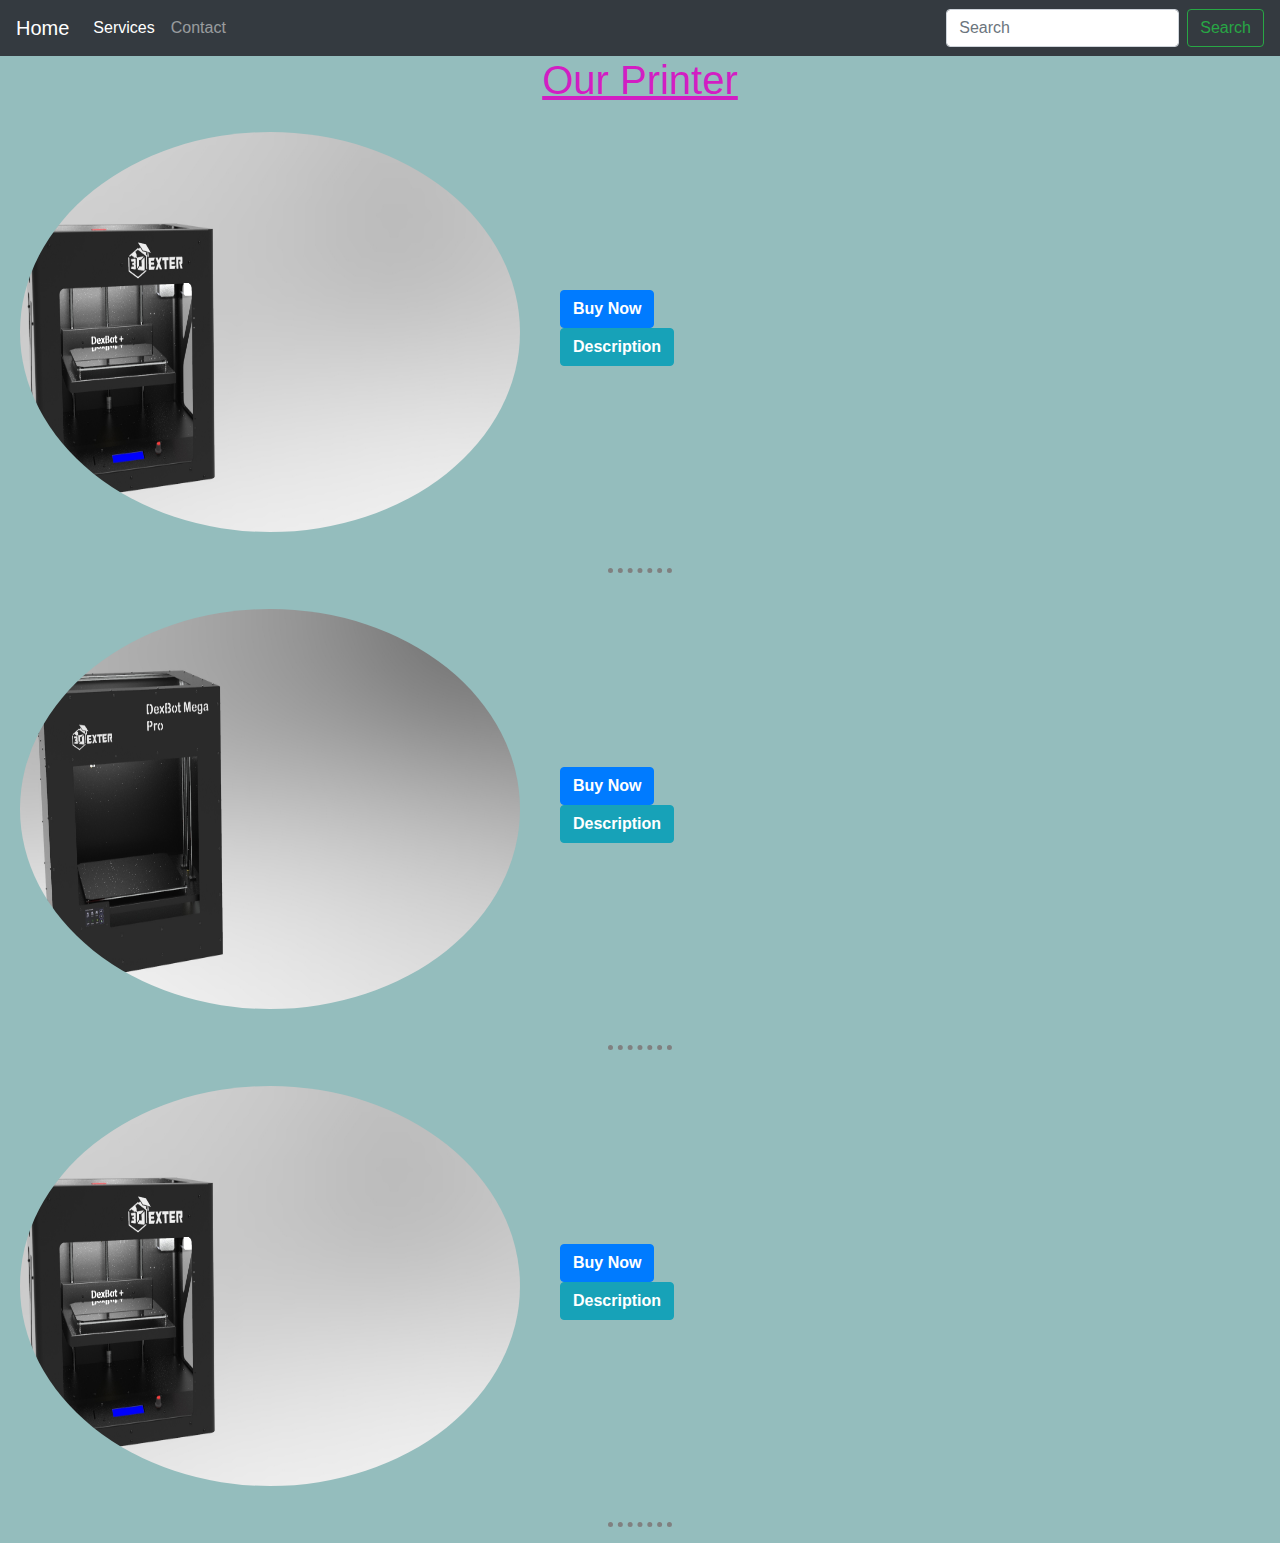
<file: Intern/index.html>
<!DOCTYPE html>
<html lang="en">
<head>
    <meta charset="UTF-8">
    <meta name="viewport" content="width=device-width, initial-scale=1.0">
    <meta http-equiv="X-UA-Compatible" content="ie=edge">
    <title>3 Dexter</title>
    <link rel="stylesheet" href="https://stackpath.bootstrapcdn.com/bootstrap/4.4.1/css/bootstrap.min.css" integrity="sha384-Vkoo8x4CGsO3+Hhxv8T/Q5PaXtkKtu6ug5TOeNV6gBiFeWPGFN9MuhOf23Q9Ifjh" crossorigin="anonymous">
    <link rel="stylesheet" href="css/styles.css">
</head>
<body>
    
    <nav class="navbar navbar-expand-lg navbar-dark bg-dark">
        <a class="navbar-brand" href="#">Home</a>
        <button class="navbar-toggler" type="button" data-toggle="collapse" data-target="#navbarSupportedContent" aria-controls="navbarSupportedContent" aria-expanded="false" aria-label="Toggle navigation">
          <span class="navbar-toggler-icon"></span>
        </button>
      
        <div class="collapse navbar-collapse" id="navbarSupportedContent">
          <ul class="navbar-nav mr-auto">
            <li class="nav-item active">
              <a class="nav-link" href="index.html">Services<span class="sr-only">(current)</span></a>
            </li>
            <li class="nav-item">
              <a class="nav-link" href="contact.html">Contact</a>
            </li>
            <li class="nav-item dropdown">
              
              <div class="dropdown-menu" aria-labelledby="navbarDropdown">
                <a class="dropdown-item" href="#">Action</a>
                <a class="dropdown-item" href="#">Another action</a>
                <div class="dropdown-divider"></div>
                <a class="dropdown-item" href="#">Something else here</a>
              </div>
            </li>
            
          </ul>
          <form class="form-inline my-2 my-lg-0">
            <input class="form-control mr-sm-2" type="search" placeholder="Search" aria-label="Search">
            <button class="btn btn-outline-success my-2 my-sm-0" type="submit">Search</button>
          </form>
        </div>
    </nav>    
      <h1 class="B"><u>Our Printer</u></h1>

      <table cellpadding="20">
          <tr>
              <td><img class="im" src="images/DexBot (2) (1).jpg"  class="img-thumbnail" alt="An images!" width="500" height="400"></td>
              <td><button type="button" class="btn btn-primary"><b>Buy Now</b></button><br>
                <h3><a href="description.html"><button type="button" class="btn btn-info"><b> Description</b></button></a></h3></td>
          </tr>
          
      </table>
      <hr>

      <table cellpadding="20">
        <tr>
            <td><img class="im" src="images/DexBot Mega Pro (400) (2).jpg"  class="img-thumbnail" alt="An images!" width="500" height="400"></td>
            <td><button type="button" class="btn btn-primary"><b>Buy Now</b></button><br>
              <h3><a href="description1.html"><button type="button" class="btn btn-info"><b> Description</b></button></a></h3></td>
        </tr>
        
    </table>
    <hr>
    <table cellpadding="20">
        <tr>
            <td><img class="im" src="images/DexBot (2).jpg"  class="img-thumbnail" alt="An images!" width="500" height="400"></td>
            <td><button type="button" class="btn btn-primary"><b>Buy Now</b></button><br>
              <h3><a href="description2.html"><button type="button" class="btn btn-info"><b> Description</b></button></a></h3></td>
        </tr>
        
    </table>
<hr>
</body>
</html>
</file>
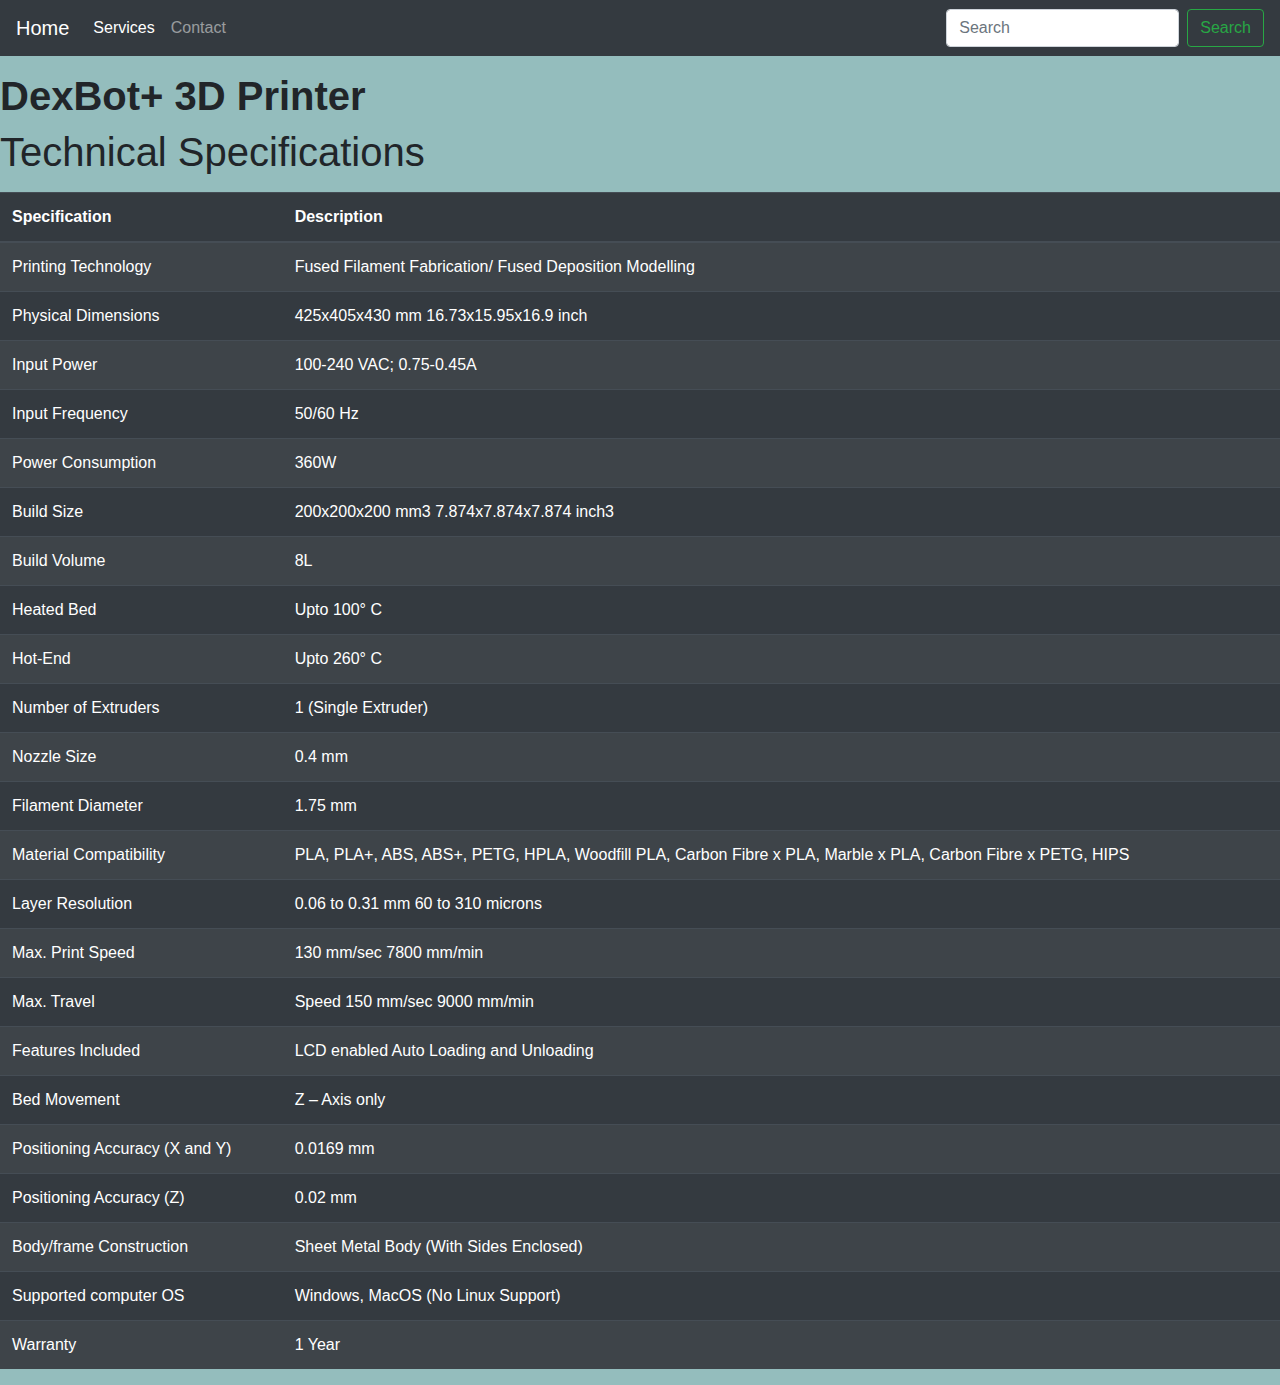
<file: Intern/description.html>
<!DOCTYPE html>
<html lang="en">
<head>
    <meta charset="UTF-8">
    <meta name="viewport" content="width=device-width, initial-scale=1.0">
    <meta http-equiv="X-UA-Compatible" content="ie=edge">
    <title>Dexbot</title>
    <link rel="stylesheet" href="https://stackpath.bootstrapcdn.com/bootstrap/4.4.1/css/bootstrap.min.css" integrity="sha384-Vkoo8x4CGsO3+Hhxv8T/Q5PaXtkKtu6ug5TOeNV6gBiFeWPGFN9MuhOf23Q9Ifjh" crossorigin="anonymous">
    <link rel="stylesheet" href="css/styles.css">
   <style>
       p{
           text-align: center;
       }
   </style>
    

</head>
<body>
    <nav class="navbar navbar-expand-lg navbar-dark bg-dark">
        <a class="navbar-brand" href="index.html">Home</a>
        <button class="navbar-toggler" type="button" data-toggle="collapse" data-target="#navbarSupportedContent" aria-controls="navbarSupportedContent" aria-expanded="false" aria-label="Toggle navigation">
          <span class="navbar-toggler-icon"></span>
        </button>
      
        <div class="collapse navbar-collapse" id="navbarSupportedContent">
          <ul class="navbar-nav mr-auto">
            <li class="nav-item active">
              <a class="nav-link" href="index.html">Services<span class="sr-only">(current)</span></a>
            </li>
            <li class="nav-item">
              <a class="nav-link" href="contact.html">Contact</a>
            </li>
            <li class="nav-item dropdown">
              
              <div class="dropdown-menu" aria-labelledby="navbarDropdown">
                <a class="dropdown-item" href="#">Action</a>
                <a class="dropdown-item" href="#">Another action</a>
                <div class="dropdown-divider"></div>
                <a class="dropdown-item" href="#">Something else here</a>
              </div>
            </li>
            
          </ul>
          <form class="form-inline my-2 my-lg-0">
            <input class="form-control mr-sm-2" type="search" placeholder="Search" aria-label="Search">
            <button class="btn btn-outline-success my-2 my-sm-0" type="submit">Search</button>
          </form>
        </div>
    </nav> 
      <p><b><h1> DexBot+ 3D Printer</h1>
        <h1>Technical Specifications</h1></b></p> 
    
        <table class="table table-striped table-dark">
            <thead>
              <tr>
                
                <th scope="col">Specification</th>
                <th scope="col">Description</th>
               
              </tr>
            </thead>

            <tbody>
                <tr>
                    
                    <td>Printing Technology</td>
                    <td>Fused Filament Fabrication/ Fused Deposition Modelling</td>
                    
                  </tr>
                  <tr>
                    
                    <td>Physical Dimensions</td>
                    <td>425x405x430 mm   16.73x15.95x16.9 inch</td>
                   
                  </tr>
                  <tr>
                    
                    <td>Input Power</td>
                    <td>100-240 VAC; 0.75-0.45A</td>
                    
                  </tr>
                  <tr>
                      <td>Input Frequency</td>
                      <td>50/60 Hz</td>
                  </tr>

                  <tr>
                      <td>Power Consumption</td>
                      <td>360W</td>
                  </tr>

                  <tr>
                      <td>Build Size</td>
                      <td>200x200x200 mm3    7.874x7.874x7.874 inch3</td>
                  </tr>

                  <tr>
                      <td>Build Volume</td>
                      <td>8L</td>
                  </tr>

                  <tr>
                      <td>Heated Bed</td>
                      <td>Upto 100° C</td>
                  </tr>
                  <tr>
                      <td>Hot-End</td>
                      <td>Upto 260° C</td>
                  </tr>

                  <tr>
                      <td>Number of Extruders</td>
                      <td>1 (Single Extruder)</td>
                  </tr>

                  <tr>
                      <td>Nozzle Size</td>
                      <td>0.4 mm</td>
                  </tr>

                  <tr>
                      <td>Filament Diameter</td>
                      <td>1.75 mm</td>
                  </tr>

                  <tr>
                      <td>Material Compatibility</td>
                      <td>PLA, PLA+, ABS, ABS+, PETG, HPLA, Woodfill PLA, Carbon
                        Fibre x PLA, Marble x PLA, Carbon Fibre x PETG, HIPS</td>
                  </tr>

                  <tr>
                      <td>Layer Resolution</td>
                      <td>0.06 to 0.31 mm    60 to 310 microns</td>
                  </tr>

                  <tr>
                      <td>Max. Print Speed</td>
                      <td>130 mm/sec 7800 mm/min</td>
                  </tr>

                  <tr>
                      <td>Max. Travel </td>
                      <td>Speed 150 mm/sec 9000 mm/min</td>
                  </tr>
                  
                  <tr>
                      <td>Features Included</td>
                      <td> LCD enabled Auto Loading and Unloading</td>
                  </tr>

                  <tr>
                      <td>Bed Movement</td>
                      <td> Z – Axis only</td>
                  </tr>

                  <tr>
                      <td>Positioning Accuracy (X and Y)</td>
                      <td>0.0169 mm</td>
                  </tr>

                  <tr>
                      <td>Positioning Accuracy (Z) </td>
                      <td>0.02 mm</td>
                  </tr>

                  <tr>
                      <td>Body/frame Construction  </td>
                      <td>Sheet Metal Body (With Sides Enclosed)</td>
                  </tr>

                  <tr>
                      <td>Supported computer OS</td>
                      <td>Windows, MacOS (No Linux Support)</td>
                  </tr>

                  <tr>
                      <td>Warranty</td>
                      <td>1 Year</td>
                  </tr>
            </tbody>
        </table>   
</body>
</html>
</file>
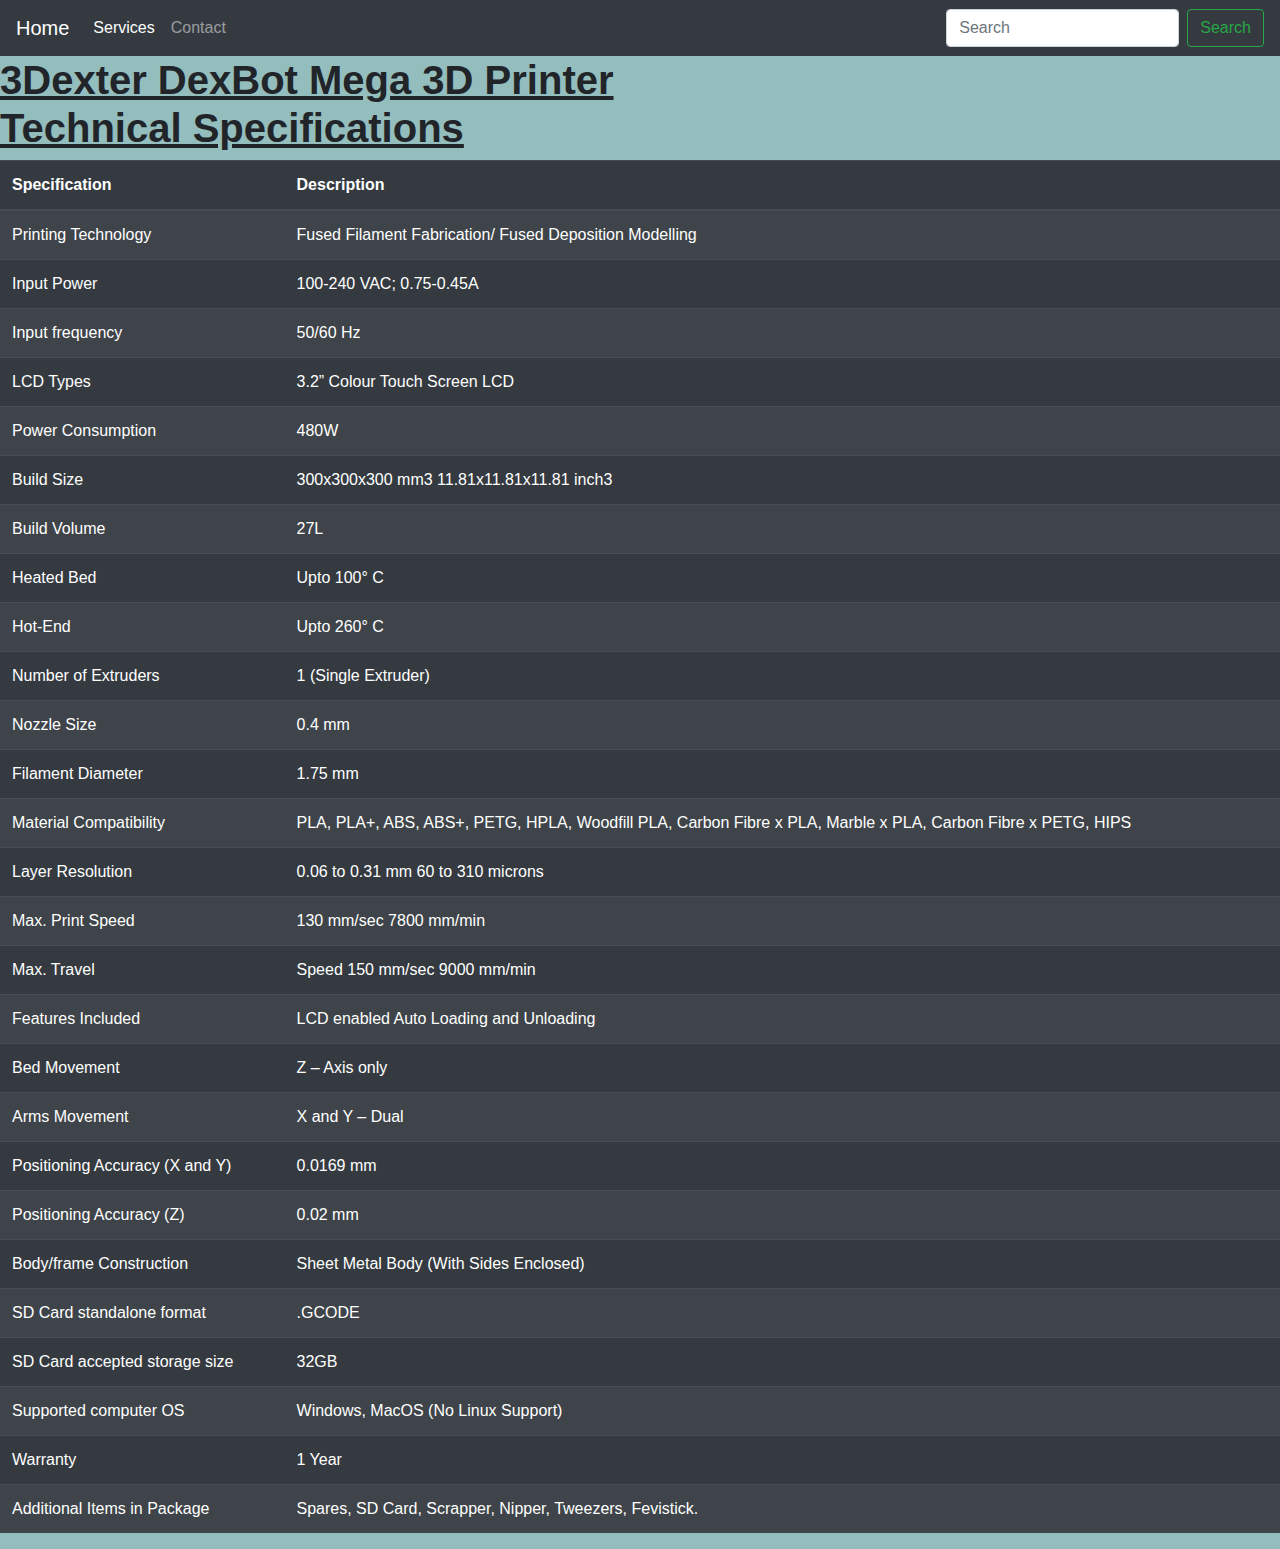
<file: Intern/description1.html>
<!DOCTYPE html>
<html lang="en">
<head>
    <meta charset="UTF-8">
    <meta name="viewport" content="width=device-width, initial-scale=1.0">
    <meta http-equiv="X-UA-Compatible" content="ie=edge">
    <title>Dexbot</title>
    <link rel="stylesheet" href="https://stackpath.bootstrapcdn.com/bootstrap/4.4.1/css/bootstrap.min.css" integrity="sha384-Vkoo8x4CGsO3+Hhxv8T/Q5PaXtkKtu6ug5TOeNV6gBiFeWPGFN9MuhOf23Q9Ifjh" crossorigin="anonymous">
    <link rel="stylesheet" href="css/styles.css">
</head>
<body>
    <nav class="navbar navbar-expand-lg navbar-dark bg-dark">
        <a class="navbar-brand" href="index.html">Home</a>
        <button class="navbar-toggler" type="button" data-toggle="collapse" data-target="#navbarSupportedContent" aria-controls="navbarSupportedContent" aria-expanded="false" aria-label="Toggle navigation">
          <span class="navbar-toggler-icon"></span>
        </button>
      
        <div class="collapse navbar-collapse" id="navbarSupportedContent">
          <ul class="navbar-nav mr-auto">
            <li class="nav-item active">
              <a class="nav-link" href="index.html">Services<span class="sr-only">(current)</span></a>
            </li>
            <li class="nav-item">
              <a class="nav-link" href="contact.html">Contact</a>
            </li>
            <li class="nav-item dropdown">
              
              <div class="dropdown-menu" aria-labelledby="navbarDropdown">
                <a class="dropdown-item" href="#">Action</a>
                <a class="dropdown-item" href="#">Another action</a>
                <div class="dropdown-divider"></div>
                <a class="dropdown-item" href="#">Something else here</a>
              </div>
            </li>
            
          </ul>
          <form class="form-inline my-2 my-lg-0">
            <input class="form-control mr-sm-2" type="search" placeholder="Search" aria-label="Search">
            <button class="btn btn-outline-success my-2 my-sm-0" type="submit">Search</button>
          </form>
        </div>
    </nav>
    
    <h1><b><u> 3Dexter DexBot Mega 3D Printer</u><br>
       <u>Technical Specifications</u></b></h1>

       <table class="table table-striped table-dark">
           <thead>
               <tr>
                <th scope="col">Specification</th>
                <th scope="col">Description</th>
               
               </tr>
           </thead>

           
           <tbody>
            <tr>
                
                <td>Printing Technology </td>
                <td>Fused Filament Fabrication/ Fused Deposition Modelling</td>
                
              </tr>
              <tr>
                
                <td>Input Power</td>
                <td>100-240 VAC; 0.75-0.45A</td>
               
              </tr>
              <tr>
                
                <td>Input frequency</td>
                <td>50/60 Hz</td>
                
              </tr>
              <tr>
                  <td>LCD Types</td>
                  <td>3.2” Colour Touch Screen LCD</td>
              </tr>

              <tr>
                  <td>Power Consumption</td>
                  <td>480W</td>
              </tr>

              <tr>
                  <td>Build Size</td>
                  <td>300x300x300 mm3    11.81x11.81x11.81 inch3</td>
              </tr>

              <tr>
                  <td>Build Volume</td>
                  <td>27L</td>
              </tr>

              <tr>
                  <td>Heated Bed</td>
                  <td>Upto 100° C</td>
              </tr>
              <tr>
                  <td>Hot-End</td>
                  <td>Upto 260° C</td>
              </tr>

              <tr>
                  <td>Number of Extruders</td>
                  <td>1 (Single Extruder)</td>
              </tr>

              <tr>
                  <td>Nozzle Size</td>
                  <td>0.4 mm</td>
              </tr>

              <tr>
                  <td>Filament Diameter</td>
                  <td>1.75 mm</td>
              </tr>

              <tr>
                  <td>Material Compatibility</td>
                  <td>PLA, PLA+, ABS, ABS+, PETG, HPLA, Woodfill PLA, Carbon
                    Fibre x PLA, Marble x PLA, Carbon Fibre x PETG, HIPS</td>
              </tr>

              <tr>
                  <td>Layer Resolution</td>
                  <td>0.06 to 0.31 mm    60 to 310 microns</td>
              </tr>

              <tr>
                  <td>Max. Print Speed</td>
                  <td>130 mm/sec 7800 mm/min</td>
              </tr>

              <tr>
                  <td>Max. Travel </td>
                  <td>Speed 150 mm/sec 9000 mm/min</td>
              </tr>
              
              <tr>
                  <td>Features Included</td>
                  <td> LCD enabled Auto Loading and Unloading</td>
              </tr>

              <tr>
                  <td>Bed Movement</td>
                  <td> Z – Axis only</td>
              </tr>
              <tr>
                  <td>Arms Movement</td>
                  <td>X and Y – Dual</td>
              </tr>

              <tr>
                  <td>Positioning Accuracy (X and Y)</td>
                  <td>0.0169 mm</td>
              </tr>

              <tr>
                  <td>Positioning Accuracy (Z) </td>
                  <td>0.02 mm</td>
              </tr>

              <tr>
                  <td>Body/frame Construction  </td>
                  <td>Sheet Metal Body (With Sides Enclosed)</td>
              </tr>

              <tr>
                  <td>SD Card standalone format</td>
                  <td>.GCODE</td>
              </tr>

              <tr>
                  <td>SD Card accepted storage size</td>
                  <td>32GB</td>
              </tr>

              <tr>
                  <td>Supported computer OS</td>
                  <td>Windows, MacOS (No Linux Support)</td>
              </tr>

              <tr>
                  <td>Warranty</td>
                  <td>1 Year</td>
              </tr>

              <tr>
                  <td>Additional Items in Package</td>
                  <td>Spares, SD Card, Scrapper, Nipper, Tweezers, Fevistick.</td>
              </tr>
        </tbody>
       </table>
</body>
</html>
</file>
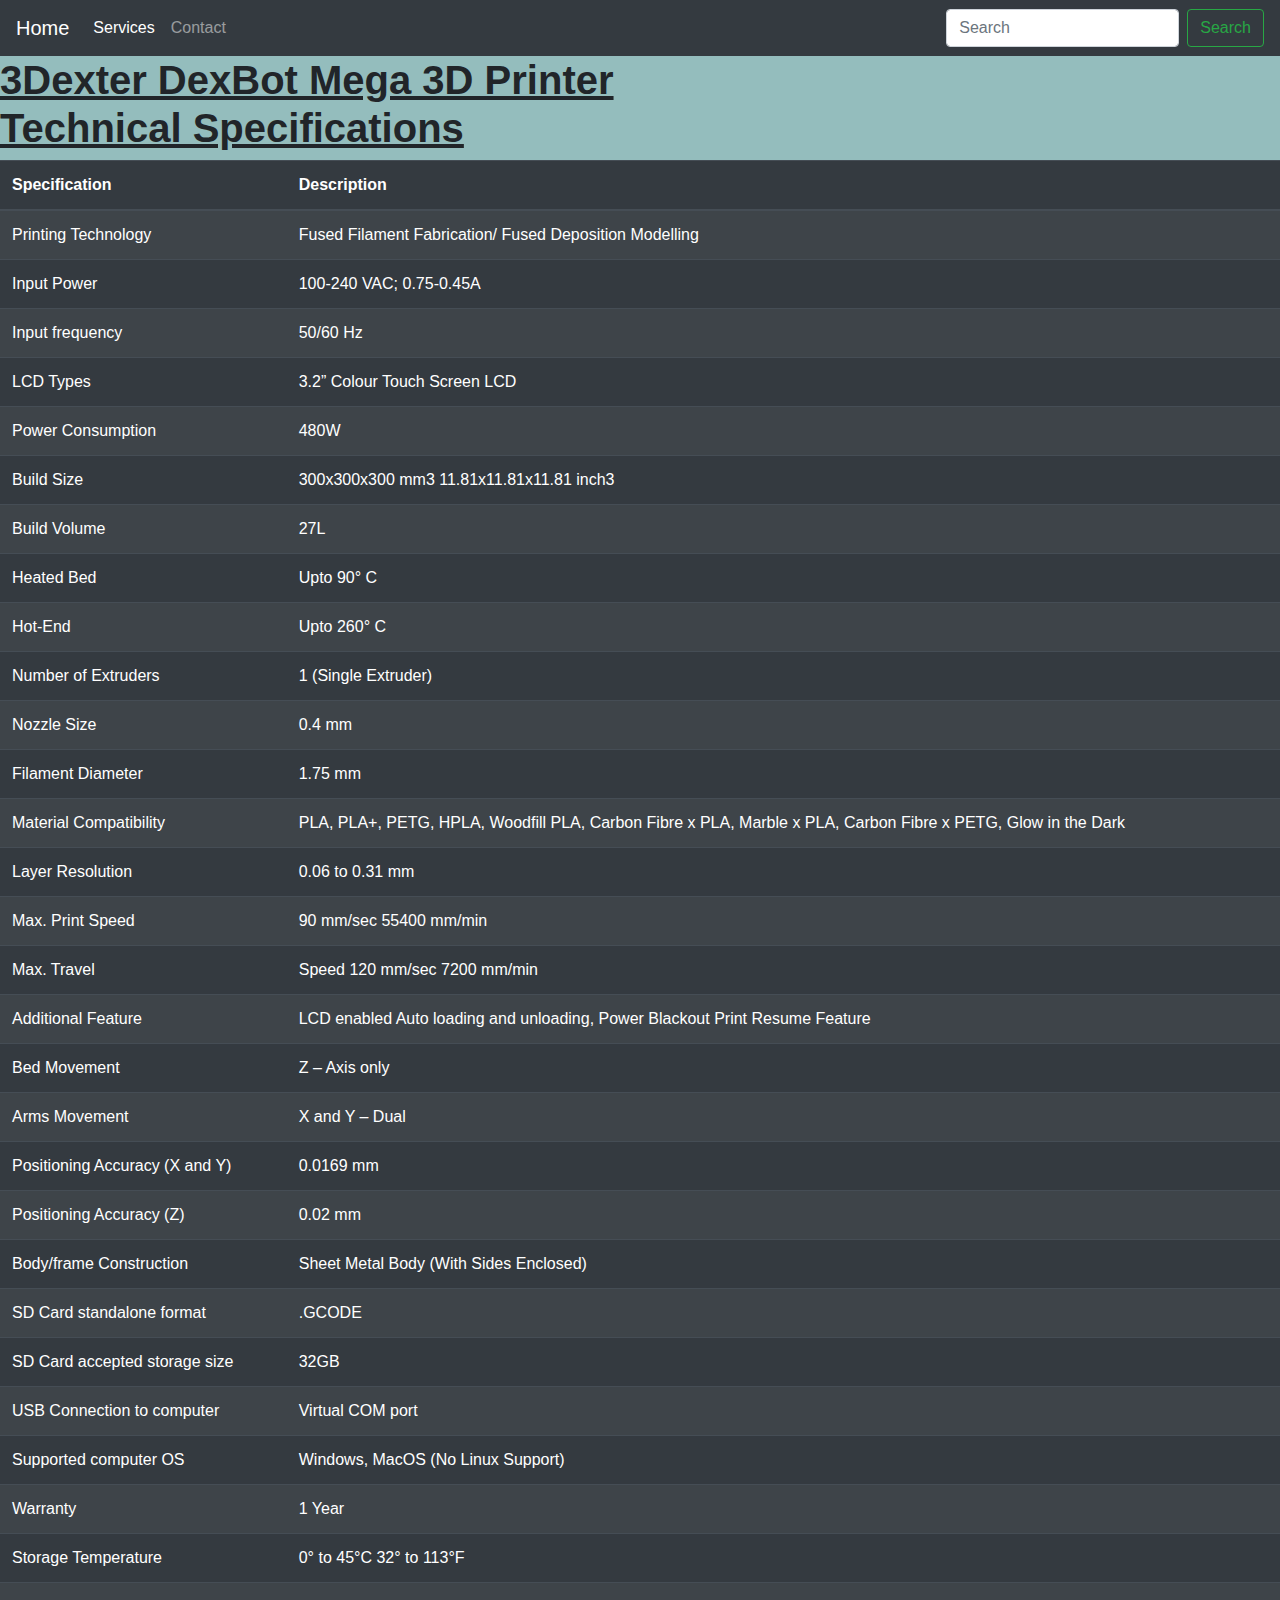
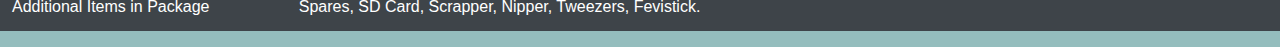
<file: Intern/description2.html>
<!DOCTYPE html>
<html lang="en">
<head>
    <meta charset="UTF-8">
    <meta name="viewport" content="width=device-width, initial-scale=1.0">
    <meta http-equiv="X-UA-Compatible" content="ie=edge">
    <title>DexBot Mega Pro</title>
    <link rel="stylesheet" href="https://stackpath.bootstrapcdn.com/bootstrap/4.4.1/css/bootstrap.min.css" integrity="sha384-Vkoo8x4CGsO3+Hhxv8T/Q5PaXtkKtu6ug5TOeNV6gBiFeWPGFN9MuhOf23Q9Ifjh" crossorigin="anonymous">
    <link rel="stylesheet" href="css/styles.css">
</head>
<body>
    <nav class="navbar navbar-expand-lg navbar-dark bg-dark">
        <a class="navbar-brand" href="index.html">Home</a>
        <button class="navbar-toggler" type="button" data-toggle="collapse" data-target="#navbarSupportedContent" aria-controls="navbarSupportedContent" aria-expanded="false" aria-label="Toggle navigation">
          <span class="navbar-toggler-icon"></span>
        </button>
      
        <div class="collapse navbar-collapse" id="navbarSupportedContent">
          <ul class="navbar-nav mr-auto">
            <li class="nav-item active">
              <a class="nav-link" href="index.html">Services<span class="sr-only">(current)</span></a>
            </li>
            <li class="nav-item">
              <a class="nav-link" href="contact.html">Contact</a>
            </li>
            <li class="nav-item dropdown">
              
              <div class="dropdown-menu" aria-labelledby="navbarDropdown">
                <a class="dropdown-item" href="#">Action</a>
                <a class="dropdown-item" href="#">Another action</a>
                <div class="dropdown-divider"></div>
                <a class="dropdown-item" href="#">Something else here</a>
              </div>
            </li>
            
          </ul>
          <form class="form-inline my-2 my-lg-0">
            <input class="form-control mr-sm-2" type="search" placeholder="Search" aria-label="Search">
            <button class="btn btn-outline-success my-2 my-sm-0" type="submit">Search</button>
          </form>
        </div>
    </nav> 

    <h1><b><u>3Dexter DexBot Mega 3D Printer<br>
        Technical Specifications</u></b></h1>
    
    
    <table class="table table-striped table-dark">
        <thead>
            <tr>
             <th scope="col">Specification</th>
             <th scope="col">Description</th>
            
            </tr>
        </thead>

        
        <tbody>
         <tr>
             
             <td>Printing Technology </td>
             <td>Fused Filament Fabrication/ Fused Deposition Modelling</td>
             
           </tr>
           <tr>
             
             <td>Input Power</td>
             <td>100-240 VAC; 0.75-0.45A</td>
            
           </tr>
           <tr>
             
             <td>Input frequency</td>
             <td>50/60 Hz</td>
             
           </tr>
           <tr>
               <td>LCD Types</td>
               <td>3.2” Colour Touch Screen LCD</td>
           </tr>

           <tr>
               <td>Power Consumption</td>
               <td>480W</td>
           </tr>

           <tr>
               <td>Build Size</td>
               <td>300x300x300 mm3    11.81x11.81x11.81 inch3</td>
           </tr>

           <tr>
               <td>Build Volume</td>
               <td>27L</td>
           </tr>

           <tr>
               <td>Heated Bed</td>
               <td>Upto 90° C</td>
           </tr>
           <tr>
               <td>Hot-End</td>
               <td>Upto 260° C</td>
           </tr>

           <tr>
               <td>Number of Extruders</td>
               <td>1 (Single Extruder)</td>
           </tr>

           <tr>
               <td>Nozzle Size</td>
               <td>0.4 mm</td>
           </tr>

           <tr>
               <td>Filament Diameter</td>
               <td>1.75 mm</td>
           </tr>

           <tr>
               <td>Material Compatibility</td>
               <td>PLA, PLA+, PETG, HPLA, Woodfill PLA, Carbon Fibre x PLA,
                Marble x PLA, Carbon Fibre x PETG, Glow in the Dark</td>
           </tr>

           <tr>
               <td>Layer Resolution</td>
               <td>0.06 to 0.31 mm </td>
           </tr>

           <tr>
               <td>Max. Print Speed</td>
               <td>90 mm/sec 55400 mm/min</td>
           </tr>

           <tr>
               <td>Max. Travel </td>
               <td>Speed 120 mm/sec 7200 mm/min</td>
           </tr>
           
           <tr>
               <td>Additional Feature</td>
               <td>LCD enabled Auto loading and unloading, Power Blackout
                Print Resume Feature</td>
               
           </tr>

           <tr>
               <td>Bed Movement</td>
               <td> Z – Axis only</td>
           </tr>
           <tr>
               <td>Arms Movement</td>
               <td>X and Y – Dual</td>
           </tr>

           <tr>
               <td>Positioning Accuracy (X and Y)</td>
               <td>0.0169 mm</td>
           </tr>

           <tr>
               <td>Positioning Accuracy (Z) </td>
               <td>0.02 mm</td>
           </tr>

           <tr>
               <td>Body/frame Construction  </td>
               <td>Sheet Metal Body (With Sides Enclosed)</td>
           </tr>

           <tr>
               <td>SD Card standalone format</td>
               <td>.GCODE</td>
           </tr>

           <tr>
               <td>SD Card accepted storage size</td>
               <td>32GB</td>
           </tr>

           <tr>
               <td>USB Connection to computer</td>
               <td>Virtual COM port</td>
           </tr>

           <tr>
               <td>Supported computer OS</td>
               <td>Windows, MacOS (No Linux Support)</td>
           </tr>

           <tr>
               <td>Warranty</td>
               <td>1 Year</td>
           </tr>

           <tr>
               <td>Storage Temperature</td>
               <td>0° to 45°C 32° to 113°F</td>
           </tr>

           <tr>
               <td>Additional Items in Package</td>
               <td>Spares, SD Card, Scrapper, Nipper, Tweezers, Fevistick.</td>
           </tr>
     </tbody>
    </table>
</body>
</html>
</file>
<file: Intern/css/styles.css>
.B {
    text-align: center;
    color: #d21ec3;
}

body{
    background-color:#94bdbd;
}

.im{
    border-radius: 100%;
}

hr {
    border-style: none;
    border-top-style: dotted;
    border-color: grey;
    border-width: 5px;
    width: 5%;
}
</file>
